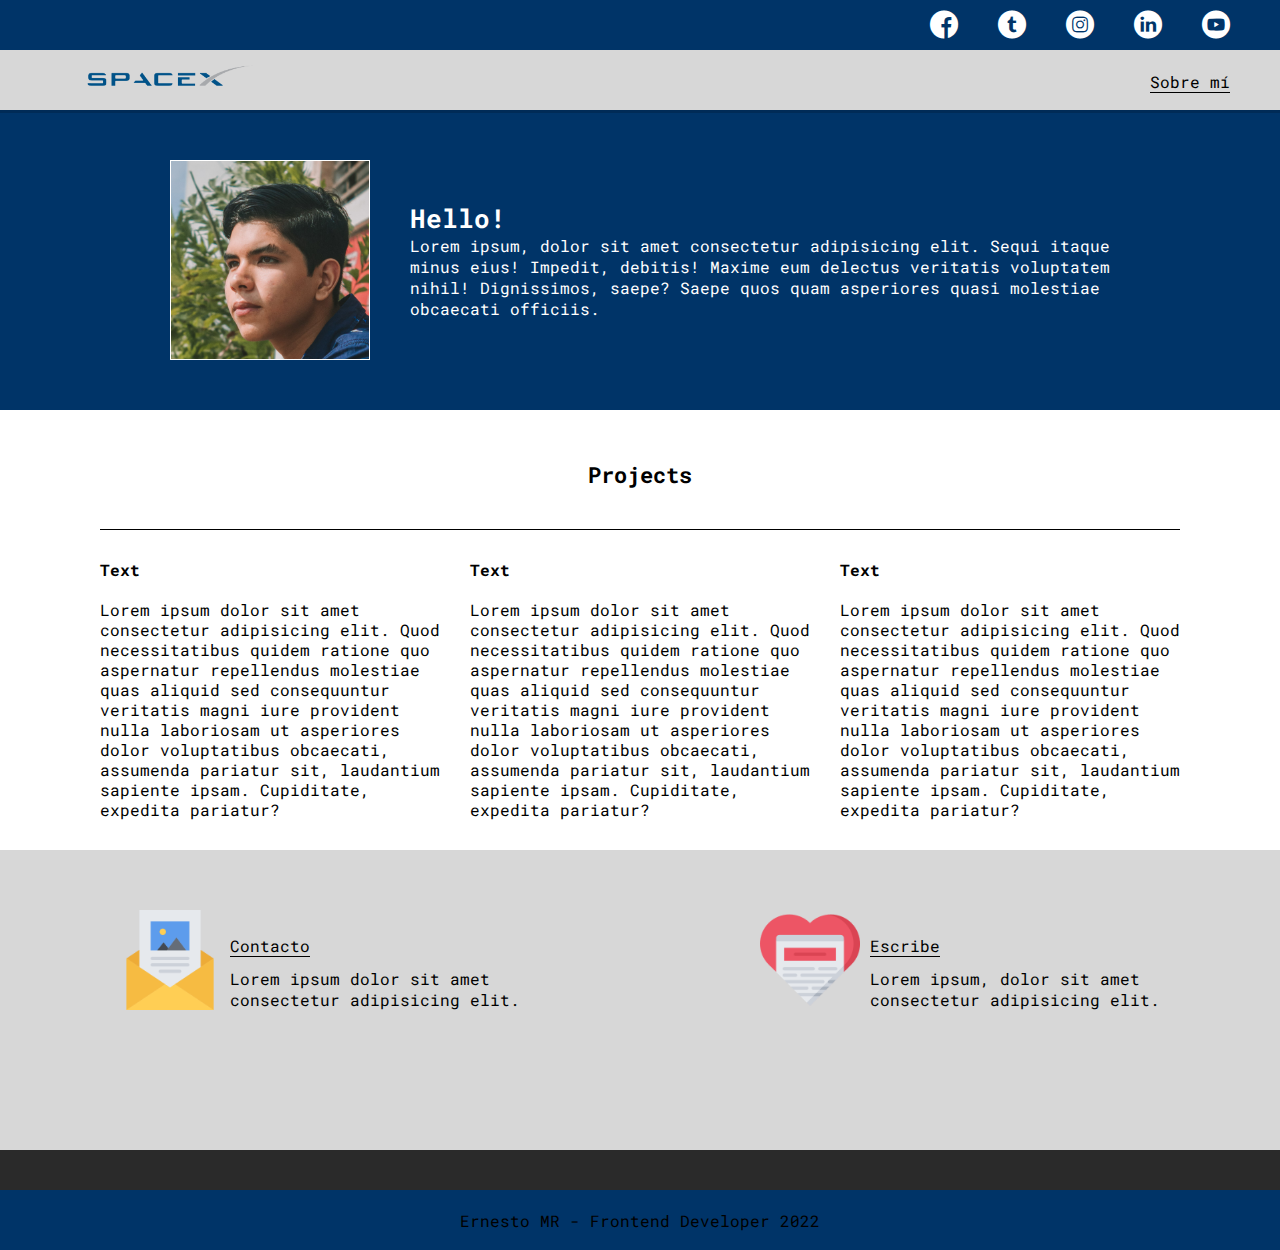
<file: perfil.html>
<!DOCTYPE html>
<html lang="en">
<head>
    <meta charset="UTF-8">
    <meta http-equiv="X-UA-Compatible" content="IE=edge">
    <meta name="viewport" content="width=device-width, initial-scale=1.0">
    <title>Document</title>
    <link rel="stylesheet" href="./css/perfil.css">
    <link rel="stylesheet" href="./css/font/flaticon.css">
    <link rel="preconnect" href="https://fonts.googleapis.com">
    <link rel="preconnect" href="https://fonts.gstatic.com" crossorigin>
    <link href="https://fonts.googleapis.com/css2?family=Roboto+Mono:wght@400;500;700&family=Roboto+Slab:wght@400;700&family=Roboto:wght@400;500;700;900&display=swap" rel="stylesheet">
</head>
<body>
    <header>
        <section class="header-icons-container">
            <div class="icons">
                <a href=""><span class="flaticon-001-facebook"></span></a>
                <a href=""><span class="flaticon-002-twitter"></span></a>
                <a href=""><span class="flaticon-011-instagram"></span></a>
                <a href=""><span class="flaticon-010-linkedin"></span></a>
                <a href=""><span class="flaticon-008-youtube"></span></a>
            </div>
        </section>
        <nav>
            <div class="nav-logo-container">
                <a href="/"><img src="./assets/img/5842a770a6515b1e0ad75afe.png" alt="blog's logo"></a>
            </div>
            <div class="profile-link">
                <a href="perfil.html">Sobre mí</a>
            </div>
        </nav>
    </header>
    <main>
        <section class="profile-main-container">
            <img src="./assets/img/IMG_81323.jpg" alt="ernesto mendoza">
            <div class="profile-text-container">
                <h1>Hello!</h1>
                <p>Lorem ipsum, dolor sit amet consectetur adipisicing elit. Sequi itaque minus eius! Impedit, debitis! Maxime eum delectus veritatis voluptatem nihil! Dignissimos, saepe? Saepe quos quam asperiores quasi molestiae obcaecati officiis.</p>
            </div>
        </section>
        <section class="projects-main-container">
            <h2>Projects</h2>
            <section class="projects-container">
                <article>
                    <p>Text</p>
                    <p>Lorem ipsum dolor sit amet consectetur adipisicing elit. Quod necessitatibus quidem ratione quo aspernatur repellendus molestiae quas aliquid sed consequuntur veritatis magni iure provident nulla laboriosam ut asperiores dolor voluptatibus obcaecati, assumenda pariatur sit, laudantium sapiente ipsam. Cupiditate, expedita pariatur?</p>
                </article>
                <article>
                        <p>Text</p>
                        <p>Lorem ipsum dolor sit amet consectetur adipisicing elit. Quod necessitatibus quidem ratione quo aspernatur repellendus molestiae quas aliquid sed consequuntur veritatis magni iure provident nulla laboriosam ut asperiores dolor voluptatibus obcaecati, assumenda pariatur sit, laudantium sapiente ipsam. Cupiditate, expedita pariatur?</p>
                </article>
                <article>
                        <p>Text</p>
                        <p>Lorem ipsum dolor sit amet consectetur adipisicing elit. Quod necessitatibus quidem ratione quo aspernatur repellendus molestiae quas aliquid sed consequuntur veritatis magni iure provident nulla laboriosam ut asperiores dolor voluptatibus obcaecati, assumenda pariatur sit, laudantium sapiente ipsam. Cupiditate, expedita pariatur?</p>
                </article>
            </section>
        </section>
        <section class="contact-main-container">
            <div class="contact-left">
                <img src="./assets/img/013-newsletter.png" alt="newsletter">
                <div>
                    <a href="perfil.html">Contacto</a>
                    <p>Lorem ipsum dolor sit amet consectetur adipisicing elit.</p>
                </div>
            </div>
            <div class="contact-right">
                <img src="./assets/img/006-like.png" alt="like">
                <div>
                    <a href="">Escribe</a>
                    <p>Lorem ipsum, dolor sit amet consectetur adipisicing elit.</p>
                </div>
            </div>
        </section>
    </main>
    <footer>
        <div class="footer-top"></div>
        <div class="footer-bottom">
            <p>Ernesto MR - Frontend Developer 2022</p>
        </div>
    </footer>
</body>
</html>
</file>
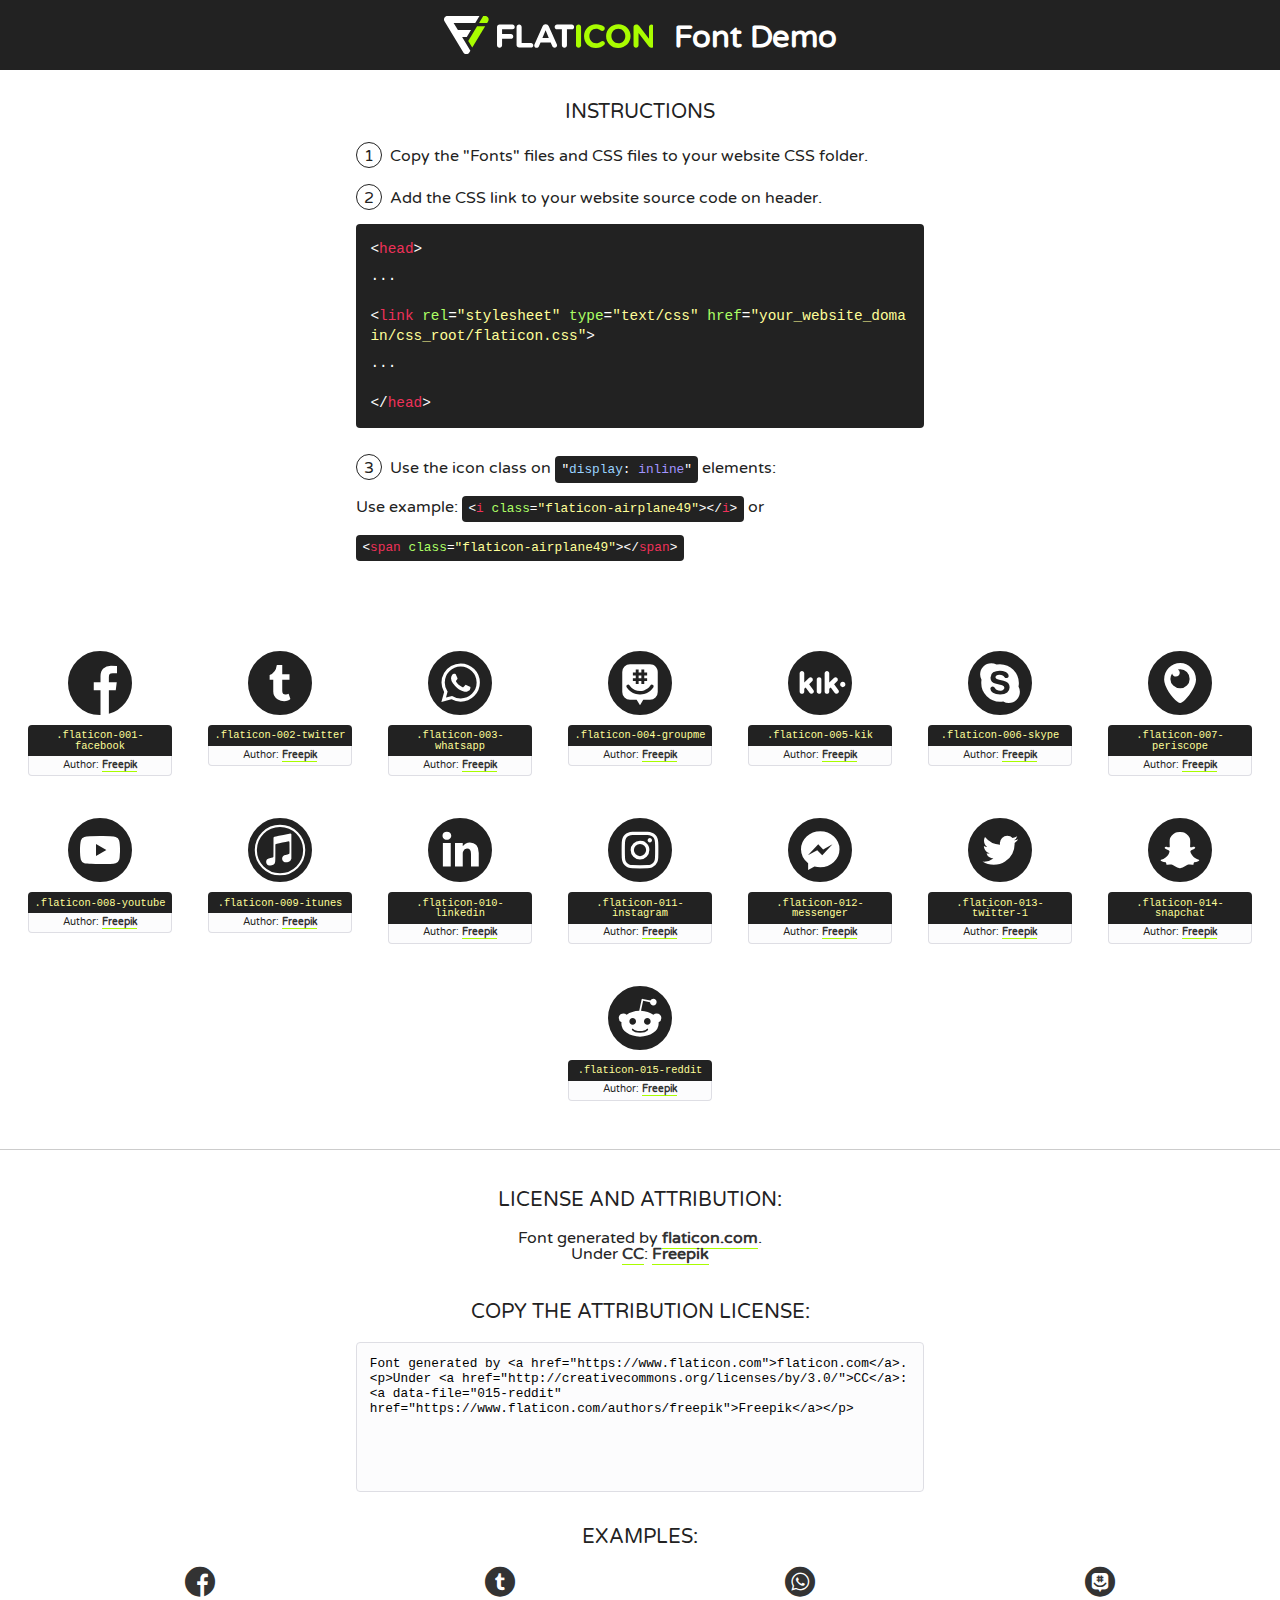
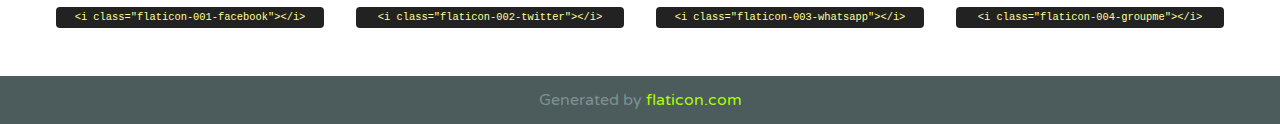
<file: css/font/flaticon.html>
<!DOCTYPE html>
<!--
  Flaticon icon font: Flaticon
  Creation date: 20/12/2018 09:27
-->
<html>
<!DOCTYPE html>
<html>

<head>
    <title>Flaticon WebFont</title>
    <link href="http://fonts.googleapis.com/css?family=Varela+Round" rel="stylesheet" type="text/css" />
    <link rel="stylesheet" type="text/css" href="flaticon.css">
    <meta charset="UTF-8">
    <style>
    html, body, div, span, applet, object, iframe,
    h1, h2, h3, h4, h5, h6, p, blockquote, pre,
    a, abbr, acronym, address, big, cite, code,
    del, dfn, em, img, ins, kbd, q, s, samp,
    small, strike, strong, sub, sup, tt, var,
    b, u, i, center,
    dl, dt, dd, ol, ul, li,
    fieldset, form, label, legend,
    table, caption, tbody, tfoot, thead, tr, th, td,
    article, aside, canvas, details, embed, 
    figure, figcaption, footer, header, hgroup, 
    menu, nav, output, ruby, section, summary,
    time, mark, audio, video {
        margin: 0;
        padding: 0;
        border: 0;
        font-size: 100%;
        font: inherit;
        vertical-align: baseline;
    }
    /* HTML5 display-role reset for older browsers */
    article, aside, details, figcaption, figure, 
    footer, header, hgroup, menu, nav, section {
        display: block;
    }
    body {
        line-height: 1;
    }
    ol, ul {
        list-style: none;
    }
    blockquote, q {
        quotes: none;
    }
    blockquote:before, blockquote:after,
    q:before, q:after {
        content: '';
        content: none;
    }
    table {
        border-collapse: collapse;
        border-spacing: 0;
    }
    body {
        font-family: 'Varela Round', Helvetica, Arial, sans-serif;
        font-size: 16px;
        color: #222;
    }
    a {
        color: #333;
        border-bottom: 1px solid #a9fd00;
        font-weight: bold;
        text-decoration: none;
    }
    * {
        -moz-box-sizing: border-box;
        -webkit-box-sizing: border-box;
        box-sizing: border-box;
        margin: 0;
        padding: 0;
    }
    [class^="flaticon-"]:before, [class*=" flaticon-"]:before, [class^="flaticon-"]:after, [class*=" flaticon-"]:after {
        font-family: Flaticon;
        font-size: 30px;
        font-style: normal;
        margin-left: 20px;
        color: #333;
    }
    .wrapper {
        max-width: 600px;
        margin: auto;
        padding: 0 1em;
    }
    .title {
        font-size: 1.25em;
        text-align: center;
        margin-bottom: 1em;
        text-transform: uppercase;
    }
    header {
        text-align: center;
        background-color: #222;
        color: #fff;
        padding: 1em;
    }
    header .logo {
        width: 210px;
        height: 38px;
        display: inline-block;
        vertical-align: middle;
        margin-right: 1em;
        border: none;
    }
    header strong {
        font-size: 1.95em;
        font-weight: bold;
        vertical-align: middle;
        margin-top: 5px;
        display: inline-block;
    }
    .demo {
        margin: 2em auto;
        line-height: 1.25em;
    }
    .demo ul li {
        margin-bottom: 1em;
    }
    .demo ul li .num {
        color: #222;
        border-radius: 20px;
        display: inline-block;
        width: 26px;
        padding: 3px;
        height: 26px;
        text-align: center;
        margin-right: 0.5em;
        border: 1px solid #222;
    }
    .demo ul li code {
        background-color: #222;
        border-radius: 4px;
        padding: 0.25em 0.5em;
        display: inline-block;
        color: #fff;
        font-family: Consolas,Monaco,Lucida Console,Liberation Mono,DejaVu Sans Mono,Bitstream Vera Sans Mono,Courier New, monospace;
        font-weight: lighter;
        margin-top: 1em;
        font-size: 0.8em;
        word-break: break-all;
    }
    .demo ul li code.big {
        padding: 1em;
        font-size: 0.9em;
    }
    .demo ul li code .red {
        color: #EF3159;
    }
    .demo ul li code .green {
        color: #ACFF65;
    }
    .demo ul li code .yellow {
        color: #FFFF99;
    }
    .demo ul li code .blue {
        color: #99D3FF;
    }
    .demo ul li code .purple {
        color: #A295FF;
    }
    .demo ul li code .dots {
        margin-top: 0.5em;
        display: block;
    }
    #glyphs {
        border-bottom: 1px solid #ccc;
        padding: 2em 0;
        text-align: center;
    }
    .glyph {
        display: inline-block;
        width: 9em;
        margin: 1em;
        text-align: center;
        vertical-align: top;
        background: #FFF;
    }
    .glyph .glyph-icon {
        padding: 10px;
        display: block;
        font-family:"Flaticon";
        font-size: 64px;
        line-height: 1;
    }
    .glyph .glyph-icon:before {
        font-size: 64px;
        color: #222;
        margin-left: 0;
    }
    .class-name {
        font-size: 0.65em;
        background-color: #222;
        color: #fff;
        border-radius: 4px 4px 0 0;
        padding: 0.5em;
        color: #FFFF99;
        font-family: Consolas,Monaco,Lucida Console,Liberation Mono,DejaVu Sans Mono,Bitstream Vera Sans Mono,Courier New, monospace;
    }
    .author-name {
        font-size: 0.6em;
        background-color: #fcfcfd;
        border: 1px solid #DEDEE4;
        border-top: 0;
        border-radius: 0 0 4px 4px;
        padding: 0.5em;
    }
    .class-name:last-child {
        font-size: 10px;
        color:#888;
    }
    .class-name:last-child a {
        font-size: 10px;
        color:#555;
    }
    .class-name:last-child a:hover {
        color:#a9fd00;
    }
    .glyph > input {
        display: block;
        width: 100px;
        margin: 5px auto;
        text-align: center;
        font-size: 12px;
        cursor: text;
    }
    .glyph > input.icon-input {
        font-family:"Flaticon";
        font-size: 16px;
        margin-bottom: 10px;
    }
    .attribution .title {
        margin-top: 2em;
    }
    .attribution textarea {
        background-color: #fcfcfd;
        padding: 1em;
        border: none;
        box-shadow: none;
        border: 1px solid #DEDEE4;
        border-radius: 4px;
        resize: none;
        width: 100%;
        height: 150px;
        font-size: 0.8em;
        font-family: Consolas,Monaco,Lucida Console,Liberation Mono,DejaVu Sans Mono,Bitstream Vera Sans Mono,Courier New, monospace;
        -webkit-appearance: none;
    }
    .iconsuse {
        margin: 2em auto;
        text-align: center;
        max-width: 1200px;
    }
    .iconsuse:after {
        content: '';
        display: table;
        clear: both;
    }
    .iconsuse .image {
        float: left;
        width: 25%;
        padding: 0 1em;
    }
    .iconsuse .image p {
        margin-bottom: 1em;
    }
    .iconsuse .image span {
        display: block;
        font-size: 0.65em;
        background-color: #222;
        color: #fff;
        border-radius: 4px;
        padding: 0.5em;
        color: #FFFF99;
        margin-top: 1em;
        font-family: Consolas,Monaco,Lucida Console,Liberation Mono,DejaVu Sans Mono,Bitstream Vera Sans Mono,Courier New, monospace;
    }
    #footer {
        text-align: center;
        background-color: #4C5B5C;
        color: #7c9192;
        padding: 1em;
    }
    #footer a {
        border: none;
        color: #a9fd00;
        font-weight: normal;
    }
    @media (max-width: 960px) {
        .iconsuse .image {
            width: 50%;
        }
    }
    @media (max-width: 560px) {
        .iconsuse .image {
            width: 100%;
        }
    }
    </style>
</head>

<body class="characters-off">

    <header>
        <a href="https://www.flaticon.com" target="_blank" class="logo">
            <svg version="1.1" xmlns="http://www.w3.org/2000/svg" xmlns:xlink="http://www.w3.org/1999/xlink" xmlns:a="http://ns.adobe.com/AdobeSVGViewerExtensions/3.0/" viewBox="0 0 560.875 102.036" enable-background="new 0 0 560.875 102.036" xml:space="preserve">
                <defs>
                </defs>
                <g>
                    <g class="letters">
                        <path fill="#ffffff" d="M141.596,29.675c0-3.777,2.985-6.767,6.764-6.767h34.438c3.426,0,6.15,2.728,6.15,6.15
                        c0,3.43-2.724,6.149-6.15,6.149h-27.674v13.091h23.719c3.429,0,6.151,2.724,6.151,6.15c0,3.43-2.723,6.149-6.151,6.149h-23.719
                        v17.574c0,3.773-2.986,6.761-6.764,6.761c-3.779,0-6.764-2.989-6.764-6.761V29.675z"></path>
                        <path fill="#ffffff" d="M193.844,29.149c0-3.781,2.985-6.767,6.764-6.767c3.776,0,6.763,2.985,6.763,6.767v42.957h25.039
                        c3.426,0,6.149,2.726,6.149,6.153c0,3.425-2.723,6.15-6.149,6.15h-31.802c-3.779,0-6.764-2.986-6.764-6.768V29.149z"></path>
                        <path fill="#ffffff" d="M241.891,75.71l21.438-48.407c1.492-3.341,4.215-5.357,7.906-5.357h0.792
                        c3.686,0,6.323,2.017,7.815,5.357l21.439,48.407c0.436,0.967,0.701,1.845,0.701,2.723c0,3.602-2.809,6.501-6.414,6.501
                        c-3.161,0-5.269-1.845-6.499-4.655l-4.132-9.661h-27.059l-4.301,10.102c-1.144,2.631-3.426,4.214-6.237,4.214
                        c-3.517,0-6.24-2.81-6.24-6.325C241.1,77.64,241.451,76.677,241.891,75.71z M279.932,58.666l-8.521-20.297l-8.526,20.297H279.932
                        z"></path>
                        <path fill="#ffffff" d="M314.864,35.387H301.86c-3.429,0-6.239-2.813-6.239-6.238c0-3.429,2.811-6.24,6.239-6.24h39.533
                        c3.426,0,6.237,2.811,6.237,6.24c0,3.425-2.811,6.238-6.237,6.238h-13.001v42.785c0,3.773-2.99,6.761-6.764,6.761
                        c-3.779,0-6.764-2.989-6.764-6.761V35.387z"></path>
                        <path fill="#A9FD00" d="M352.615,29.149c0-3.781,2.985-6.767,6.767-6.767c3.774,0,6.761,2.985,6.761,6.767v49.024
                        c0,3.773-2.987,6.761-6.761,6.761c-3.781,0-6.767-2.989-6.767-6.761V29.149z"></path>
                        <path fill="#A9FD00" d="M374.132,53.836v-0.179c0-17.481,13.178-31.801,32.065-31.801c9.22,0,15.459,2.458,20.557,6.238
                        c1.402,1.054,2.637,2.985,2.637,5.357c0,3.692-2.985,6.59-6.681,6.59c-1.845,0-3.071-0.702-4.044-1.319
                        c-3.776-2.813-7.729-4.393-12.562-4.393c-10.364,0-17.831,8.611-17.831,19.154v0.173c0,10.542,7.291,19.329,17.831,19.329
                        c5.715,0,9.492-1.756,13.359-4.834c1.049-0.874,2.458-1.491,4.039-1.491c3.429,0,6.325,2.813,6.325,6.236
                        c0,2.106-1.056,3.78-2.282,4.834c-5.539,4.834-12.036,7.733-21.878,7.733C387.572,85.464,374.132,71.493,374.132,53.836z"></path>
                        <path fill="#A9FD00" d="M433.009,53.836v-0.179c0-17.481,13.79-31.801,32.766-31.801c18.981,0,32.592,14.143,32.592,31.628v0.173
                        c0,17.483-13.785,31.807-32.769,31.807C446.625,85.464,433.009,71.32,433.009,53.836z M484.224,53.836v-0.179
                        c0-10.539-7.725-19.326-18.626-19.326c-10.893,0-18.449,8.611-18.449,19.154v0.173c0,10.542,7.73,19.329,18.626,19.329
                        C476.676,72.986,484.224,64.378,484.224,53.836z"></path>
                        <path fill="#A9FD00" d="M506.233,29.321c0-3.774,2.99-6.763,6.767-6.763h1.401c3.252,0,5.183,1.583,7.029,3.953l26.093,34.265
                        V29.059c0-3.692,2.99-6.677,6.681-6.677c3.683,0,6.671,2.985,6.671,6.677v48.934c0,3.78-2.987,6.765-6.764,6.765h-0.436
                        c-3.257,0-5.188-1.581-7.034-3.953l-27.056-35.492v32.944c0,3.687-2.985,6.676-6.678,6.676c-3.683,0-6.673-2.989-6.673-6.676
                        V29.321z"></path>
                    </g>
                    <g class="insignia">
                        <path fill="#ffffff" d="M48.372,56.137h12.517l11.156-18.537H37.186L25.688,18.539h57.825L94.668,0H9.271
                        C5.925,0,2.842,1.801,1.198,4.716c-1.644,2.907-1.593,6.482,0.134,9.343l50.38,83.501c1.678,2.781,4.689,4.476,7.938,4.476
                        c3.246,0,6.257-1.695,7.935-4.476l2.898-4.804L48.372,56.137z"></path>
                        <g class="i">
                            <path fill="#A9FD00" d="M93.575,18.539h0.031v0.004l21.652,0.004l2.705-4.488c1.727-2.861,1.778-6.436,0.133-9.343
                            C116.454,1.801,113.371,0,110.026,0h-5.294L93.575,18.539z"></path>
                            <polygon fill="#A9FD00" points="88.291,27.356 64.725,66.486 75.519,84.404 109.942,27.356"></polygon>
                        </g>
                    </g>
                </g>
            </svg>
        </a>
        <strong>Font Demo</strong>
    </header>


    <section class="demo wrapper">

        <p class="title">Instructions</p>

        <ul>
            <li>
                <span class="num">1</span>Copy the "Fonts" files and CSS files to your website CSS folder.
            </li>
            <li>
                <span class="num">2</span>Add the CSS link to your website source code on header.
                <code class="big">
                    &lt;<span class="red">head</span>&gt;
                    <br/><span class="dots">...</span>
                    <br/>&lt;<span class="red">link</span> <span class="green">rel</span>=<span class="yellow">"stylesheet"</span> <span class="green">type</span>=<span class="yellow">"text/css"</span> <span class="green">href</span>=<span class="yellow">"your_website_domain/css_root/flaticon.css"</span>&gt;
                    <br/><span class="dots">...</span>
                    <br/>&lt;/<span class="red">head</span>&gt;
                </code>
            </li>

            <li>
                <p>
                    <span class="num">3</span>Use the icon class on <code>"<span class="blue">display</span>:<span class="purple"> inline</span>"</code> elements:
                    <br />
                    Use example: <code>&lt;<span class="red">i</span> <span class="green">class</span>=<span class="yellow">&quot;flaticon-airplane49&quot;</span>&gt;&lt;/<span class="red">i</span>&gt;</code> or <code>&lt;<span class="red">span</span> <span class="green">class</span>=<span class="yellow">&quot;flaticon-airplane49&quot;</span>&gt;&lt;/<span class="red">span</span>&gt;</code>
            </li>
        </ul>

    </section>




   <section id="glyphs">          
    
      
        <div class="glyph"><div class="glyph-icon flaticon-001-facebook"></div>
            <div class="class-name">.flaticon-001-facebook</div>
            <div class="author-name">Author: <a data-file="001-facebook" href="https://www.flaticon.com/authors/freepik">Freepik</a> </div> 
        </div>        
        
        <div class="glyph"><div class="glyph-icon flaticon-002-twitter"></div>
            <div class="class-name">.flaticon-002-twitter</div>
            <div class="author-name">Author: <a data-file="002-twitter" href="https://www.flaticon.com/authors/freepik">Freepik</a> </div> 
        </div>        
        
        <div class="glyph"><div class="glyph-icon flaticon-003-whatsapp"></div>
            <div class="class-name">.flaticon-003-whatsapp</div>
            <div class="author-name">Author: <a data-file="003-whatsapp" href="https://www.flaticon.com/authors/freepik">Freepik</a> </div> 
        </div>        
        
        <div class="glyph"><div class="glyph-icon flaticon-004-groupme"></div>
            <div class="class-name">.flaticon-004-groupme</div>
            <div class="author-name">Author: <a data-file="004-groupme" href="https://www.flaticon.com/authors/freepik">Freepik</a> </div> 
        </div>        
        
        <div class="glyph"><div class="glyph-icon flaticon-005-kik"></div>
            <div class="class-name">.flaticon-005-kik</div>
            <div class="author-name">Author: <a data-file="005-kik" href="https://www.flaticon.com/authors/freepik">Freepik</a> </div> 
        </div>        
        
        <div class="glyph"><div class="glyph-icon flaticon-006-skype"></div>
            <div class="class-name">.flaticon-006-skype</div>
            <div class="author-name">Author: <a data-file="006-skype" href="https://www.flaticon.com/authors/freepik">Freepik</a> </div> 
        </div>        
        
        <div class="glyph"><div class="glyph-icon flaticon-007-periscope"></div>
            <div class="class-name">.flaticon-007-periscope</div>
            <div class="author-name">Author: <a data-file="007-periscope" href="https://www.flaticon.com/authors/freepik">Freepik</a> </div> 
        </div>        
        
        <div class="glyph"><div class="glyph-icon flaticon-008-youtube"></div>
            <div class="class-name">.flaticon-008-youtube</div>
            <div class="author-name">Author: <a data-file="008-youtube" href="https://www.flaticon.com/authors/freepik">Freepik</a> </div> 
        </div>        
        
        <div class="glyph"><div class="glyph-icon flaticon-009-itunes"></div>
            <div class="class-name">.flaticon-009-itunes</div>
            <div class="author-name">Author: <a data-file="009-itunes" href="https://www.flaticon.com/authors/freepik">Freepik</a> </div> 
        </div>        
        
        <div class="glyph"><div class="glyph-icon flaticon-010-linkedin"></div>
            <div class="class-name">.flaticon-010-linkedin</div>
            <div class="author-name">Author: <a data-file="010-linkedin" href="https://www.flaticon.com/authors/freepik">Freepik</a> </div> 
        </div>        
        
        <div class="glyph"><div class="glyph-icon flaticon-011-instagram"></div>
            <div class="class-name">.flaticon-011-instagram</div>
            <div class="author-name">Author: <a data-file="011-instagram" href="https://www.flaticon.com/authors/freepik">Freepik</a> </div> 
        </div>        
        
        <div class="glyph"><div class="glyph-icon flaticon-012-messenger"></div>
            <div class="class-name">.flaticon-012-messenger</div>
            <div class="author-name">Author: <a data-file="012-messenger" href="https://www.flaticon.com/authors/freepik">Freepik</a> </div> 
        </div>        
        
        <div class="glyph"><div class="glyph-icon flaticon-013-twitter-1"></div>
            <div class="class-name">.flaticon-013-twitter-1</div>
            <div class="author-name">Author: <a data-file="013-twitter-1" href="https://www.flaticon.com/authors/freepik">Freepik</a> </div> 
        </div>        
        
        <div class="glyph"><div class="glyph-icon flaticon-014-snapchat"></div>
            <div class="class-name">.flaticon-014-snapchat</div>
            <div class="author-name">Author: <a data-file="014-snapchat" href="https://www.flaticon.com/authors/freepik">Freepik</a> </div> 
        </div>        
        
        <div class="glyph"><div class="glyph-icon flaticon-015-reddit"></div>
            <div class="class-name">.flaticon-015-reddit</div>
            <div class="author-name">Author: <a data-file="015-reddit" href="https://www.flaticon.com/authors/freepik">Freepik</a> </div> 
        </div>        
        

    </section>



    <section class="attribution wrapper"   style="text-align:center;">

      <div class="title">License and attribution:</div><div class="attrDiv">Font generated by <a href="https://www.flaticon.com">flaticon.com</a>. <div><p>Under <a href="http://creativecommons.org/licenses/by/3.0/">CC</a>: <a data-file="015-reddit" href="https://www.flaticon.com/authors/freepik">Freepik</a></p>  </div>
      </div>
      <div class="title">Copy the Attribution License:</div>

    <textarea onclick="this.focus();this.select();">Font generated by &lt;a href=&quot;https://www.flaticon.com&quot;&gt;flaticon.com&lt;/a&gt;. <p>Under <a href="http://creativecommons.org/licenses/by/3.0/">CC</a>: <a data-file="015-reddit" href="https://www.flaticon.com/authors/freepik">Freepik</a></p>  
     </textarea>

    </section>

    <section class="iconsuse">

          <div class="title">Examples:</div>            
             
            <div class="image">
                <p>
                    <i class="glyph-icon flaticon-001-facebook"></i> 
                    <span>&lt;i class=&quot;flaticon-001-facebook&quot;&gt;&lt;/i&gt;</span>
                </p>
            </div>
            
            <div class="image">
                <p>
                    <i class="glyph-icon flaticon-002-twitter"></i> 
                    <span>&lt;i class=&quot;flaticon-002-twitter&quot;&gt;&lt;/i&gt;</span>
                </p>
            </div>
            
            <div class="image">
                <p>
                    <i class="glyph-icon flaticon-003-whatsapp"></i> 
                    <span>&lt;i class=&quot;flaticon-003-whatsapp&quot;&gt;&lt;/i&gt;</span>
                </p>
            </div>
            
            <div class="image">
                <p>
                    <i class="glyph-icon flaticon-004-groupme"></i> 
                    <span>&lt;i class=&quot;flaticon-004-groupme&quot;&gt;&lt;/i&gt;</span>
                </p>
            </div>
                       
        </div>
                            
    </section>

<div id="footer">
    <div>Generated by <a href="https://www.flaticon.com">flaticon.com</a>
    </div>
</div>



</body>
</html>
</file>
<file: css/perfil.css>
/* Web properties to make good practices
and make our code better */

* {
    margin: 0;
    padding: 0;
    box-sizing: border-box;
}
body{
    font-family: "Roboto Mono", monospace;
    min-height: 100%;
}
html{
    font-size: 62.5%;
    min-height: 100%;
}
:root{
    --orange: #f54201;
    --light-blue: #004181;
    --blue: #003468;
    --yellow: #f7a702;
    --white: #fefefe;
}
/* Design */
a{
    text-decoration: none;
    display: inline;
    color: black;
}
/* HEADER STYLES */
header{
    width: 100%;
    height: 110px;
    display: grid;
    grid-template-rows: 50px auto;
}
header .header-icons-container{
    width: 100%;
    font-size: 1.6rem;
    display: flex;
    justify-content: flex-end;
    align-items: center;
    background-color: var(--blue);
}
header .icons{
    margin-right: 50px;
}
header .icons span::before{
    color: white;
    font-size: 28px;
}
header .icons a{
    margin-left: 10px;
}
nav{
    display: grid;
    grid-template-columns: 1fr 1fr;
    background-color: rgba(0, 0, 0, 0.158);     
}
nav .nav-logo-container{
    display:flex;
    align-items: center;
    margin-left: 50px;
    height:100%;
}
nav .nav-logo-container img{
    width: 210px;
    height: 60px;
    object-fit: cover;
}
nav .profile-link{
    font-size: 1.6rem;
    display: flex;
    align-items: center;
    justify-content: flex-end;
    margin-right: 50px;;
}
nav .profile-link a{
    
    color: black;
    border-bottom: 1px solid black;
}
/* Main style */
.profile-main-container{
    width: 100%;
    display: flex;
    justify-content: center;
    height: 300px;
    padding: 50px 50px;
    background-color: var(--blue);
    color: white;
}
.profile-main-container img{
    min-width: 200px;
    min-height: 200px;
    border: 1px double white;
}
.profile-text-container{
    width: 700px;
    margin-left: 40px;
    align-self: center;
}
.profile-text-container h1{
    font-size: 2.6rem;
}
.profile-text-container p{
    font-size: 1.6rem;
}
.projects-main-container{
    width: 100%;
    height: auto;
    padding: 30px 100px;
}
.projects-main-container h2{
    font-size: 2.2rem;
    text-align: center;
    padding: 20px 0 40px;
    border-bottom: 1px solid black;
}
.projects-container{
    margin-top:30px;
    display: grid;
    grid-template-columns: repeat(auto-fit, minmax(150px, 1fr));
    column-gap: 30px;
    line-height: 2rem;
}
.projects-main-container p{
    font-size: 1.6rem;  
}
.projects-main-container p:nth-child(1){
    font-weight: bold;
    margin-bottom: 20px;
}
.contact-main-container{
    width: 100%;
    height: 300px;
    display: grid;
    grid-template-columns: repeat(2, 1fr);
    grid-auto-rows: 1fr;
    Justify-items: center;
    background-color: rgba(0, 0, 0, 0.158);
    padding-top: 60px;
}
.contact-right, .contact-left{
    font-size: 1.6rem;
    display: flex;
    height: 100px;
    min-width: 40px;
}
.contact-right div, .contact-left div{
    align-self: flex-end;
    width: 300px;
    height:auto;
    padding-left: 10px;
}
.contact-right a, .contact-left a{
    border-bottom: 1px solid black;
}
.contact-right p, .contact-left p{
    margin-top: 12px;
}
.contact-main-container img{
    width: 100px;
    height: 100px;
}

/* Footer style */
footer{
    width: 100%;
    height: auto;
}
.footer-top{
    width: 100%;
    height: 40px;
    background-color: #2A2A2A;
}
.footer-bottom{
    width: 100%;
    height: 60px;
    background-color: var(--blue);
    display: flex;
    justify-content: center;
    align-items: center;
}
.footer-bottom p{
    font-size: 1.6rem;
}
@media (max-width: 800px){
    .contact-main-container{
        grid-template-columns: 1fr;
    }
}
@media (max-width: 600px){
    .profile-main-container {
        flex-wrap: wrap;
        height: auto;
    }
    .profile-main-container img{
        margin-bottom: 20px;
        max-width: 200px;
        max-height: 200px;
    }
}    
@media (max-width: 400px){
    header{
        height:auto;
    }
    header .header-icons-container{
        font-size:1rem;
    }
    header .icons{
        margin: 0 auto;
    }
    nav{
        height:auto;
        grid-template-columns: 1fr;
        grid-template-rows: 1fr 1fr;
        place-items: center;
    }
    .contact-main-container{
        height: auto;
        grid-template-rows: 200px;
    }
    .contact-right, .contact-left{
        font-size: 1.2rem;
        height: auto;
        flex-direction:column;
        align-items:center;
    }
    .footer-bottom p{
        font-size: 1.2rem;
    }
}
</file>
<file: css/font/flaticon.css>
/*
  	Flaticon icon font: Flaticon
  	Creation date: 20/12/2018 09:27
  	*/

@font-face {
  font-family: "Flaticon";
  src: url("./Flaticon.eot");
  src: url("./Flaticon.eot?#iefix") format("embedded-opentype"),
       url("./Flaticon.woff") format("woff"),
       url("./Flaticon.ttf") format("truetype"),
       url("./Flaticon.svg#Flaticon") format("svg");
  font-weight: normal;
  font-style: normal;
}

@media screen and (-webkit-min-device-pixel-ratio:0) {
  @font-face {
    font-family: "Flaticon";
    src: url("./Flaticon.svg#Flaticon") format("svg");
  }
}

[class^="flaticon-"]:before, [class*=" flaticon-"]:before,
[class^="flaticon-"]:after, [class*=" flaticon-"]:after {   
  font-family: Flaticon;
        font-size: 30px;
font-style: normal;
margin-left: 20px;
}

.flaticon-001-facebook:before { content: "\f100"; }
.flaticon-002-twitter:before { content: "\f101"; }
.flaticon-003-whatsapp:before { content: "\f102"; }
.flaticon-004-groupme:before { content: "\f103"; }
.flaticon-005-kik:before { content: "\f104"; }
.flaticon-006-skype:before { content: "\f105"; }
.flaticon-007-periscope:before { content: "\f106"; }
.flaticon-008-youtube:before { content: "\f107"; }
.flaticon-009-itunes:before { content: "\f108"; }
.flaticon-010-linkedin:before { content: "\f109"; }
.flaticon-011-instagram:before { content: "\f10a"; }
.flaticon-012-messenger:before { content: "\f10b"; }
.flaticon-013-twitter-1:before { content: "\f10c"; }
.flaticon-014-snapchat:before { content: "\f10d"; }
.flaticon-015-reddit:before { content: "\f10e"; }
</file>
